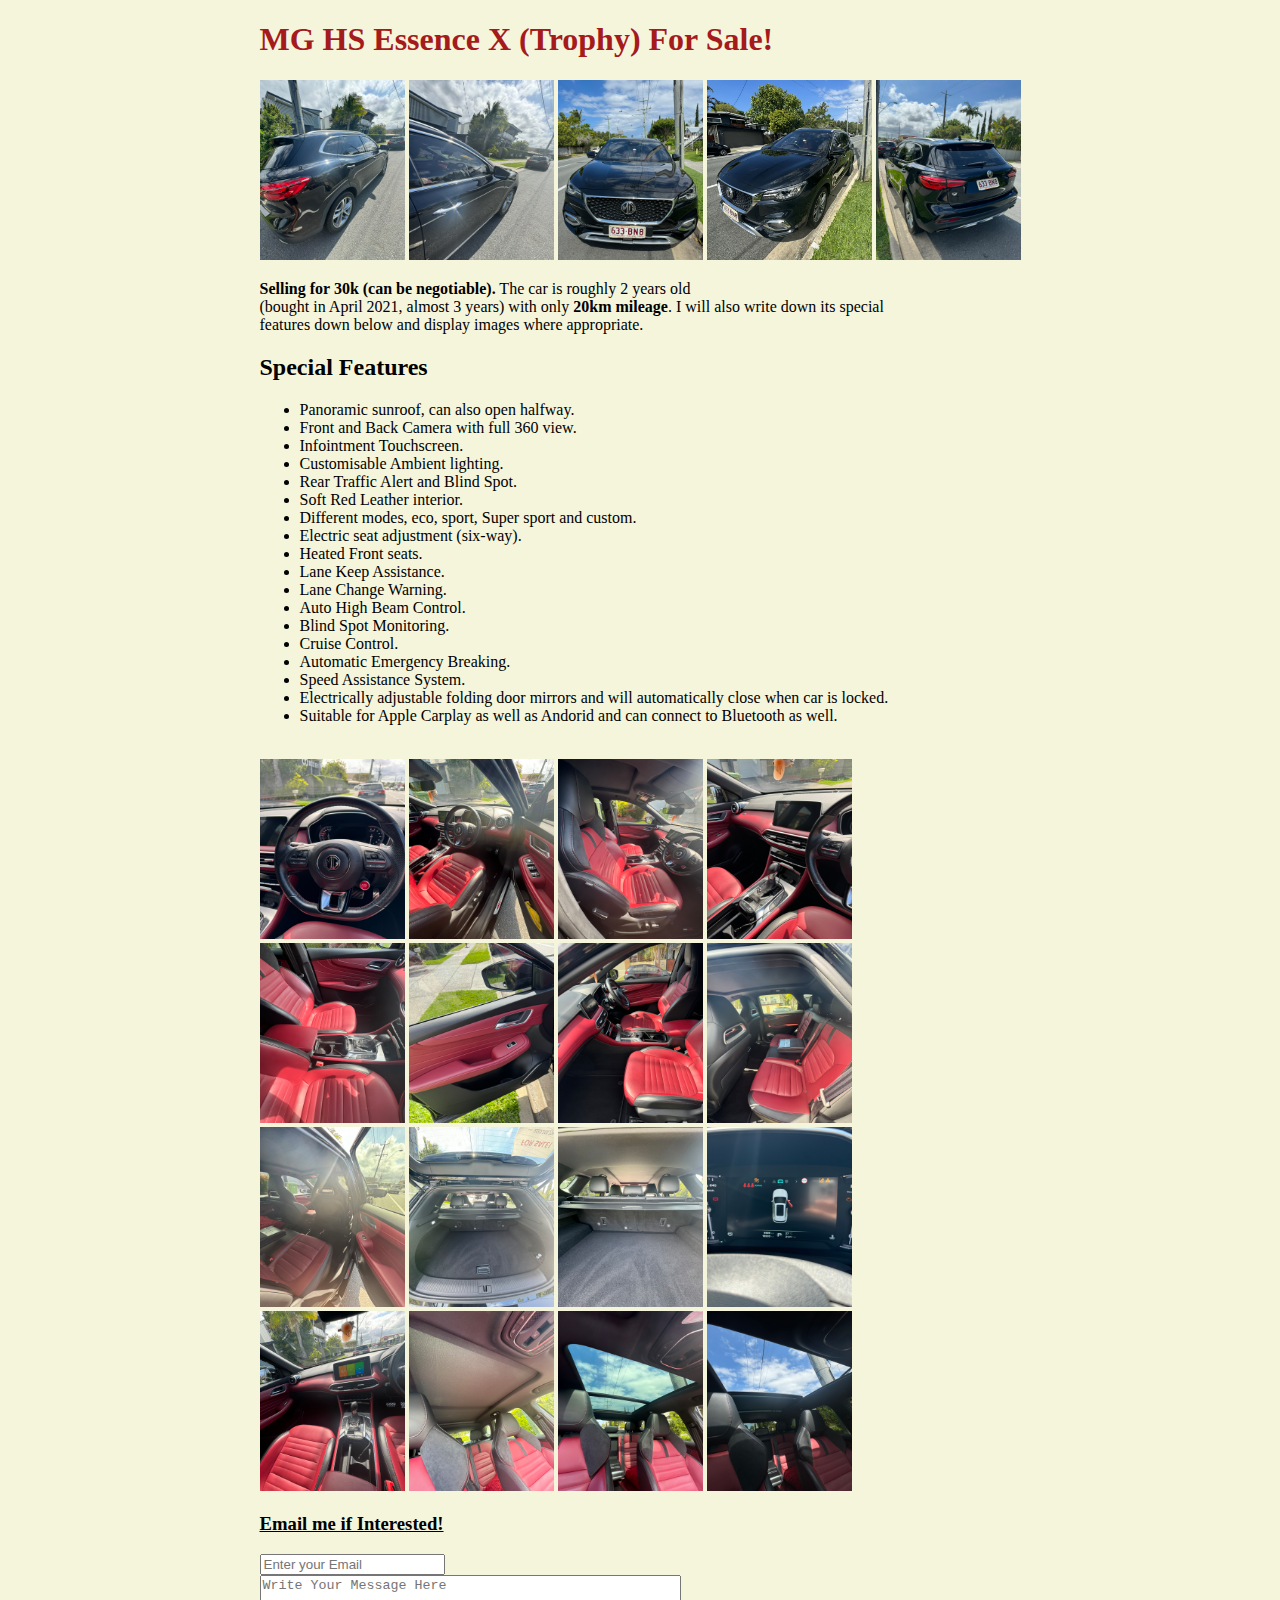
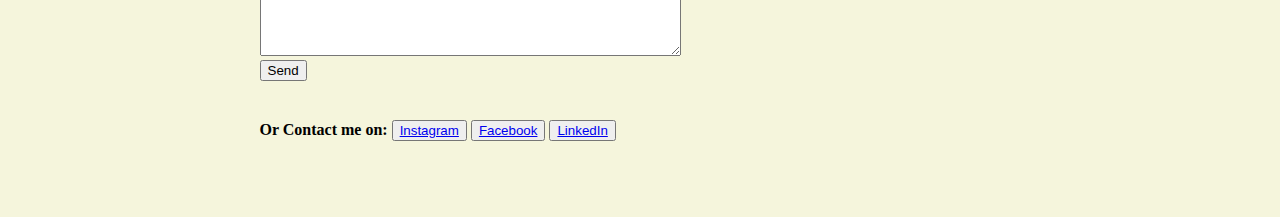
<file: index.html>
<!DOCTYPE html> <!-- Always start with a document type declaration, it helps web browsers display webpages properly -->
<html> <!-- Then afterwards the document must start with <html> and ends with </html> -->

<head>
    <link rel="stylesheet" href="carsale.css">
    <title>MG For Sale</title> <!-- The title of the page will display on the tab -->
</head>

<body> <!-- The visible part of the webpage will be in the body -->
    <h1>MG HS Essence X (Trophy) For Sale!</h1>
    <!-- Headings have up to 6 sizes, h6 being the smallest and h1 being the biggest -->
    <div class="exteriorPics">
        <img src="car-Images/IMG_4972.png" id="backRight" style="width: 145px; height:180px">
        <img src="car-Images/IMG_4964.png" id="driverDoor" style="width: 145px; height:180px">
        <img src="car-Images/IMG_4965.png" id="front" style="width: 145px; height:180px">
        <img src="car-Images/IMG_4967.png" id="leftFront" style="width: 165px; height:180px">
        <img src="car-Images/IMG_4969.png" id="backLeft" style="width: 145px; height:180px">
    </div>
    <!-- Use div to divide sections -->

    <p><strong>Selling for 30k (can be negotiable).</strong> The car is roughly 2 years old <br>
        (bought in April 2021, almost 3 years) with only <strong> 20km mileage</strong>. I will also write down its special <br>
        features down below and display images where appropriate.</p>

    <div class="features">
        <h2>Special Features</h2>
        <ul>
            <li>Panoramic sunroof, can also open halfway.</li>
            <li>Front and Back Camera with full 360 view.</li>
            <li>Infointment Touchscreen.</li>
            <li>Customisable Ambient lighting.</li>
            <li>Rear Traffic Alert and Blind Spot.</li>
            <li>Soft Red Leather interior.</li>
            <li>Different modes, eco, sport, Super sport and custom.</li>
            <li>Electric seat adjustment (six-way).</li>
            <li>Heated Front seats.</li>
            <li>Lane Keep Assistance.</li>
            <li>Lane Change Warning.</li>
            <li>Auto High Beam Control.</li>
            <li>Blind Spot Monitoring.</li>
            <li>Cruise Control.</li>
            <li>Automatic Emergency Breaking.</li>
            <li>Speed Assistance System.</li>
            <li>Electrically adjustable folding door mirrors and will automatically close when car is locked.</li>
            <li>Suitable for Apple Carplay as well as Andorid and can connect to Bluetooth as well.</li>
        </ul>
    </div>
    <br>
    <div id="interiorPics">
        <img src="car-Images/IMG_4990.png" id="wheel" style="width: 145px; height:180px">
        <img src="car-Images/IMG_4994.png" id="driverSeat" style="width: 145px; height:180px">
        <img src="car-Images/IMG_4995.png" id="driverView" style="width: 145px; height:180px">
        <img src="car-Images/IMG_4991.png" id="screenView" style="width: 145px; height:180px">
        <br>
        <img src="car-Images/IMG_5003.png" id="middleView" style="width: 145px; height:180px">
        <img src="car-Images/IMG_4981.png" id="passDoor" style="width: 145px; height:180px">
        <img src="car-Images/IMG_4978.png" id="passSeat" style="width: 145px; height:180px">
        <img src="car-Images/IMG_4987.png" id="backPassL" style="width: 145px; height:180px">
        <br>
        <img src="car-Images/IMG_4989.png" id="backPassR" style="width: 145px; height:180px">
        <img src="car-Images/IMG_4973.png" id="bootOut" style="width: 145px; height:180px">
        <img src="car-Images/IMG_4975.png" id="bootIn" style="width: 145px; height:180px">
        <img src="car-Images/IMG_5014.png" id="mileage" style="width: 145px; height:180px">
        <br>
        <img src="car-Images/IMG_4999.png" id="frontView" style="width: 145px; height:180px">
        <img src="car-Images/IMG_4996.png" id="sunroof" style="width: 145px; height:180px">
        <img src="car-Images/IMG_5017.png" id="sunroofGlass" style="width: 145px; height:180px">
        <img src="car-Images/IMG_5018.png" id="sunroofOpen" style="width: 145px; height:180px">
    </div>
    
    <div id="contact">
        <h3>
            <bold><u>Email me if Interested!</u></bold>
        </h3>
        <!-- Make a form to make a little email box so if anyone was interested in my car they 
            can send a message throug the site-->
        <form action="mailto:llaryzc02@gmail.com" method="POST" enctype="text/plain">
            <input type="email" name="email" placeholder="Enter your Email" required> <!-- Placed an input type so user can enter email-->
            <br>
            <textarea id=”ContactCommentt” placeholder="Write Your Message Here" rows="5" cols="50"></textarea> <!-- Text box here for user to write a message -->
            <br>
            <button type="submit">Send</button>
        </form>
    </div>
    <br>
    <h4>Or Contact me on: <!-- otherwise they can contact me via social media -->
        <button><a href="https://www.instagram.com/ll.xaryz/">Instagram</a></button>
        <button><a href="https://www.facebook.com/llaryzaubrei.collins/">Facebook</a></button>
        <button><a href="https://www.linkedin.com/in/llaryz-collins-258781261/">LinkedIn</a></button>
    </h4>
    <br>
    <br>
    <br>
</body>
</html> <!-- END of webpage -->
</file>
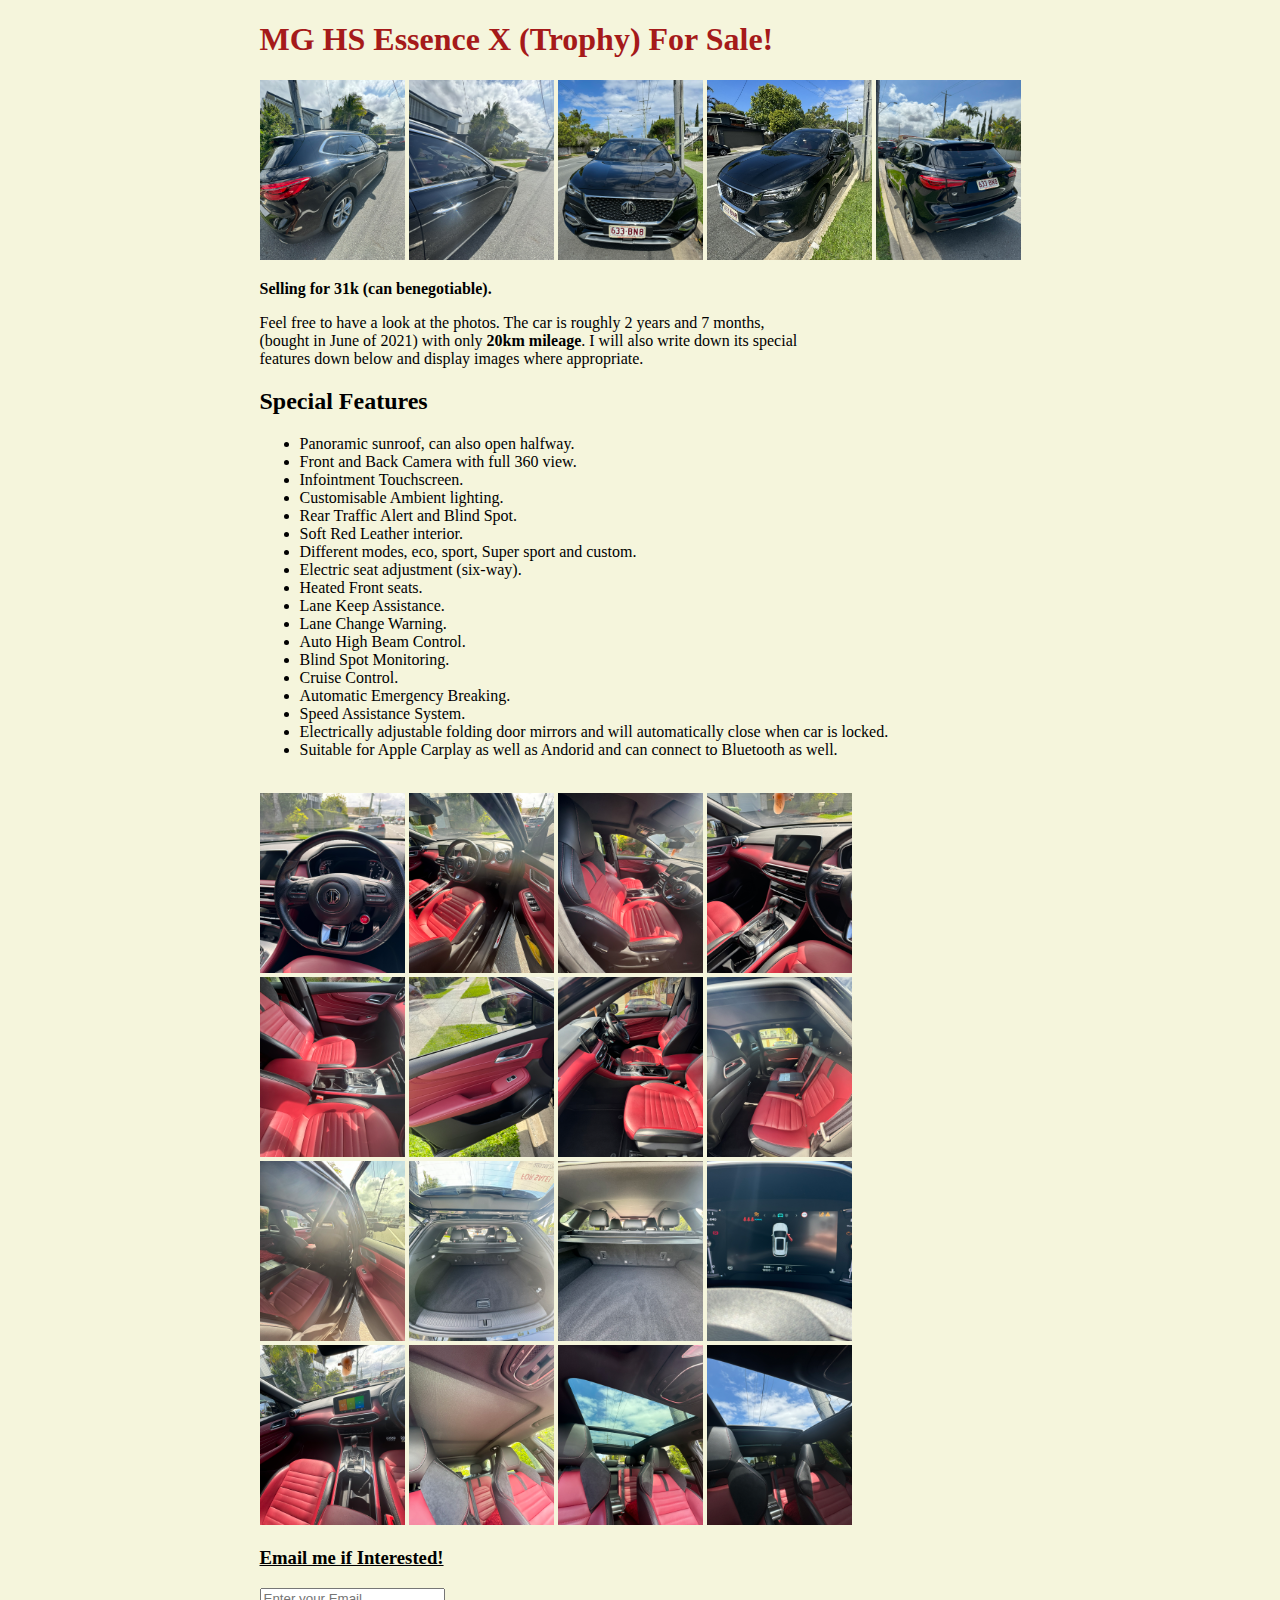
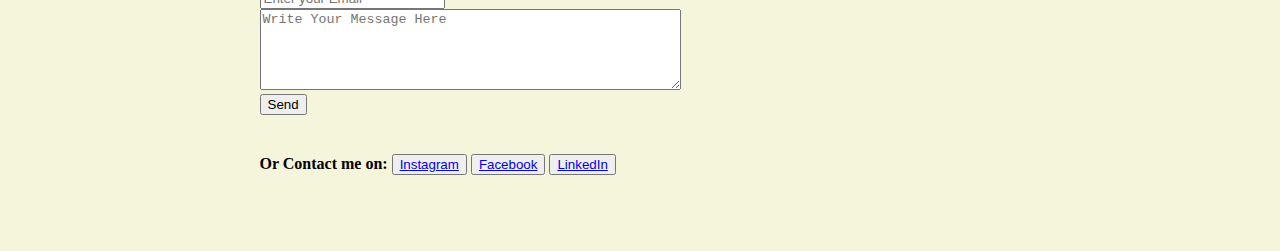
<file: Home.html>
<!DOCTYPE html> <!-- Always start with a document type declaration, it helps web browsers display webpages properly -->
<html> <!-- Then afterwards the document must start with <html> and ends with </html> -->

<head>
    <link rel="stylesheet" href="carsale.css">
    <title>MG For Sale</title> <!-- The title of the page will display on the tab -->
</head>

<body> <!-- The visible part of the webpage will be in the body -->
    <h1>MG HS Essence X (Trophy) For Sale!</h1>
    <!-- Headings have up to 6 sizes, h6 being the smallest and h1 being the biggest -->
    <div class="exteriorPics">
        <img src="car-Images/IMG_4972.png" id="backRight" style="width: 145px; height:180px">
        <img src="car-Images/IMG_4964.png" id="driverDoor" style="width: 145px; height:180px">
        <img src="car-Images/IMG_4965.png" id="front" style="width: 145px; height:180px">
        <img src="car-Images/IMG_4967.png" id="leftFront" style="width: 165px; height:180px">
        <img src="car-Images/IMG_4969.png" id="backLeft" style="width: 145px; height:180px">
    </div>
    <!-- Use div to divide sections -->

    <p><strong>Selling for 31k (can benegotiable).</strong></p>
    <p>Feel free to have a look at the photos. The car is roughly 2 years and 7 months, <br>
        (bought in June of 2021) with only <strong> 20km mileage</strong>. I will also write down its special <br>
        features down below and display images where appropriate.</p>

    <div class="features">
        <h2>Special Features</h2>
        <ul>
            <li>Panoramic sunroof, can also open halfway.</li>
            <li>Front and Back Camera with full 360 view.</li>
            <li>Infointment Touchscreen.</li>
            <li>Customisable Ambient lighting.</li>
            <li>Rear Traffic Alert and Blind Spot.</li>
            <li>Soft Red Leather interior.</li>
            <li>Different modes, eco, sport, Super sport and custom.</li>
            <li>Electric seat adjustment (six-way).</li>
            <li>Heated Front seats.</li>
            <li>Lane Keep Assistance.</li>
            <li>Lane Change Warning.</li>
            <li>Auto High Beam Control.</li>
            <li>Blind Spot Monitoring.</li>
            <li>Cruise Control.</li>
            <li>Automatic Emergency Breaking.</li>
            <li>Speed Assistance System.</li>
            <li>Electrically adjustable folding door mirrors and will automatically close when car is locked.</li>
            <li>Suitable for Apple Carplay as well as Andorid and can connect to Bluetooth as well.</li>
        </ul>
    </div>
    <br>
    <div id="interiorPics">
        <img src="car-Images/IMG_4990.png" id="wheel" style="width: 145px; height:180px">
        <img src="car-Images/IMG_4994.png" id="driverSeat" style="width: 145px; height:180px">
        <img src="car-Images/IMG_4995.png" id="driverView" style="width: 145px; height:180px">
        <img src="car-Images/IMG_4991.png" id="screenView" style="width: 145px; height:180px">
        <br>
        <img src="car-Images/IMG_5003.png" id="middleView" style="width: 145px; height:180px">
        <img src="car-Images/IMG_4981.png" id="passDoor" style="width: 145px; height:180px">
        <img src="car-Images/IMG_4978.png" id="passSeat" style="width: 145px; height:180px">
        <img src="car-Images/IMG_4987.png" id="backPassL" style="width: 145px; height:180px">
        <br>
        <img src="car-Images/IMG_4989.png" id="backPassR" style="width: 145px; height:180px">
        <img src="car-Images/IMG_4973.png" id="bootOut" style="width: 145px; height:180px">
        <img src="car-Images/IMG_4975.png" id="bootIn" style="width: 145px; height:180px">
        <img src="car-Images/IMG_5014.png" id="mileage" style="width: 145px; height:180px">
        <br>
        <img src="car-Images/IMG_4999.png" id="frontView" style="width: 145px; height:180px">
        <img src="car-Images/IMG_4996.png" id="sunroof" style="width: 145px; height:180px">
        <img src="car-Images/IMG_5017.png" id="sunroofGlass" style="width: 145px; height:180px">
        <img src="car-Images/IMG_5018.png" id="sunroofOpen" style="width: 145px; height:180px">
    </div>

    <div id="contact">
        <h3>
            <bold><u>Email me if Interested!</u></bold>
        </h3>
        <form action="mailto:llaryzc02@gmail.com" method="POST" enctype="text/plain">
            <input type="email" name="email" placeholder="Enter your Email" required>
            <br>
            <textarea id=”ContactCommentt” placeholder="Write Your Message Here" rows="5" cols="50"></textarea>
            <br>
            <button type="submit">Send</button>
        </form>
    </div>
    <br>
    <h4>Or Contact me on:
        <button><a href="https://www.instagram.com/ll.xaryz/">Instagram</a></button>
        <button><a href="https://www.facebook.com/llaryzaubrei.collins/">Facebook</a></button>
        <button><a href="https://www.linkedin.com/in/llaryz-collins-258781261/">LinkedIn</a></button>
    </h4>
    <br>
    <br>
    <br>
</body>
</html> <!-- END of webpage -->
</file>
<file: carsale.css>
h1{
    color: rgb(165, 26, 26);
    
}

body{
    background: beige;
    display: table; /* the display and margin help make the page centered */
    margin: 0 auto;
    
}

.features{
    text-align: left;
}


/*EXTERIOR Photos*/
#backRight{
    transition:transform 0.25s ease;
}
#backRight:hover{
    -webkit-transform:scale(3); /* or some other value */
    transform:scale(3);
}

#driverDoor{
    transition:transform 0.25s ease;
}
#driverDoor:hover{
    -webkit-transform:scale(3); 
    transform:scale(3);
}

#front{
    transition:transform 0.25s ease;
}
#front:hover{
    -webkit-transform:scale(3); 
    transform:scale(3);
}

#leftFront{
    transition:transform 0.25s ease;
}
#leftFront:hover{
    -webkit-transform:scale(3); 
    transform:scale(3);
}

#backLeft{
    transition:transform 0.25s ease;
}
#backLeft:hover{
    -webkit-transform:scale(3); 
    transform:scale(3);
}

/*INTERIOR Photos*/
#wheel{
    transition:transform 0.25s ease;
}
#wheel:hover{
    -webkit-transform:scale(3); 
    transform:scale(3);
}

#driverSeat{
    transition:transform 0.25s ease;
}
#driverSeat:hover{
    -webkit-transform:scale(3); 
    transform:scale(3);
}

#driverView{
    transition:transform 0.25s ease;
}
#driverView:hover{
    -webkit-transform:scale(3); 
    transform:scale(3);
}

#screenView{
    transition:transform 0.25s ease;
}
#screenView:hover{
    -webkit-transform:scale(3); 
    transform:scale(3);
}

#middleView{
    transition:transform 0.25s ease;
}
#middleView:hover{
    -webkit-transform:scale(3); 
    transform:scale(3);
}

#passDoor{
    transition:transform 0.25s ease;
}
#passDoor:hover{
    -webkit-transform:scale(3); 
    transform:scale(3);
}

#passSeat{
    transition:transform 0.25s ease;
}
#passSeat:hover{
    -webkit-transform:scale(3); 
    transform:scale(3);
}

#backPassL{
    transition:transform 0.25s ease;
}
#backPassL:hover{
    -webkit-transform:scale(3); 
    transform:scale(3);
}

#backPassR{
    transition:transform 0.25s ease;
}
#backPassR:hover{
    -webkit-transform:scale(3); 
    transform:scale(3);
}

#bootOut{
    transition:transform 0.25s ease;
}
#bootOut:hover{
    -webkit-transform:scale(3); 
    transform:scale(3);
}

#bootIn{
    transition:transform 0.25s ease;
}
#bootIn:hover{
    -webkit-transform:scale(3); 
    transform:scale(3);
}

#mileage{
    transition:transform 0.25s ease;
}
#mileage:hover{
    -webkit-transform:scale(3); 
    transform:scale(3);
}

#frontView{
    transition:transform 0.25s ease;
}
#frontView:hover{
    -webkit-transform:scale(3); 
    transform:scale(3);
}

#sunroof{
    transition:transform 0.25s ease;
}
#sunroof:hover{
    -webkit-transform:scale(3); 
    transform:scale(3);
}

#sunroofGlass{
    transition:transform 0.25s ease;
}
#sunroofGlass:hover{
    -webkit-transform:scale(3); 
    transform:scale(3);
}

#sunroofOpen{
    transition:transform 0.25s ease;
}
#sunroofOpen:hover{
    -webkit-transform:scale(3); 
    transform:scale(3);
}
</file>
